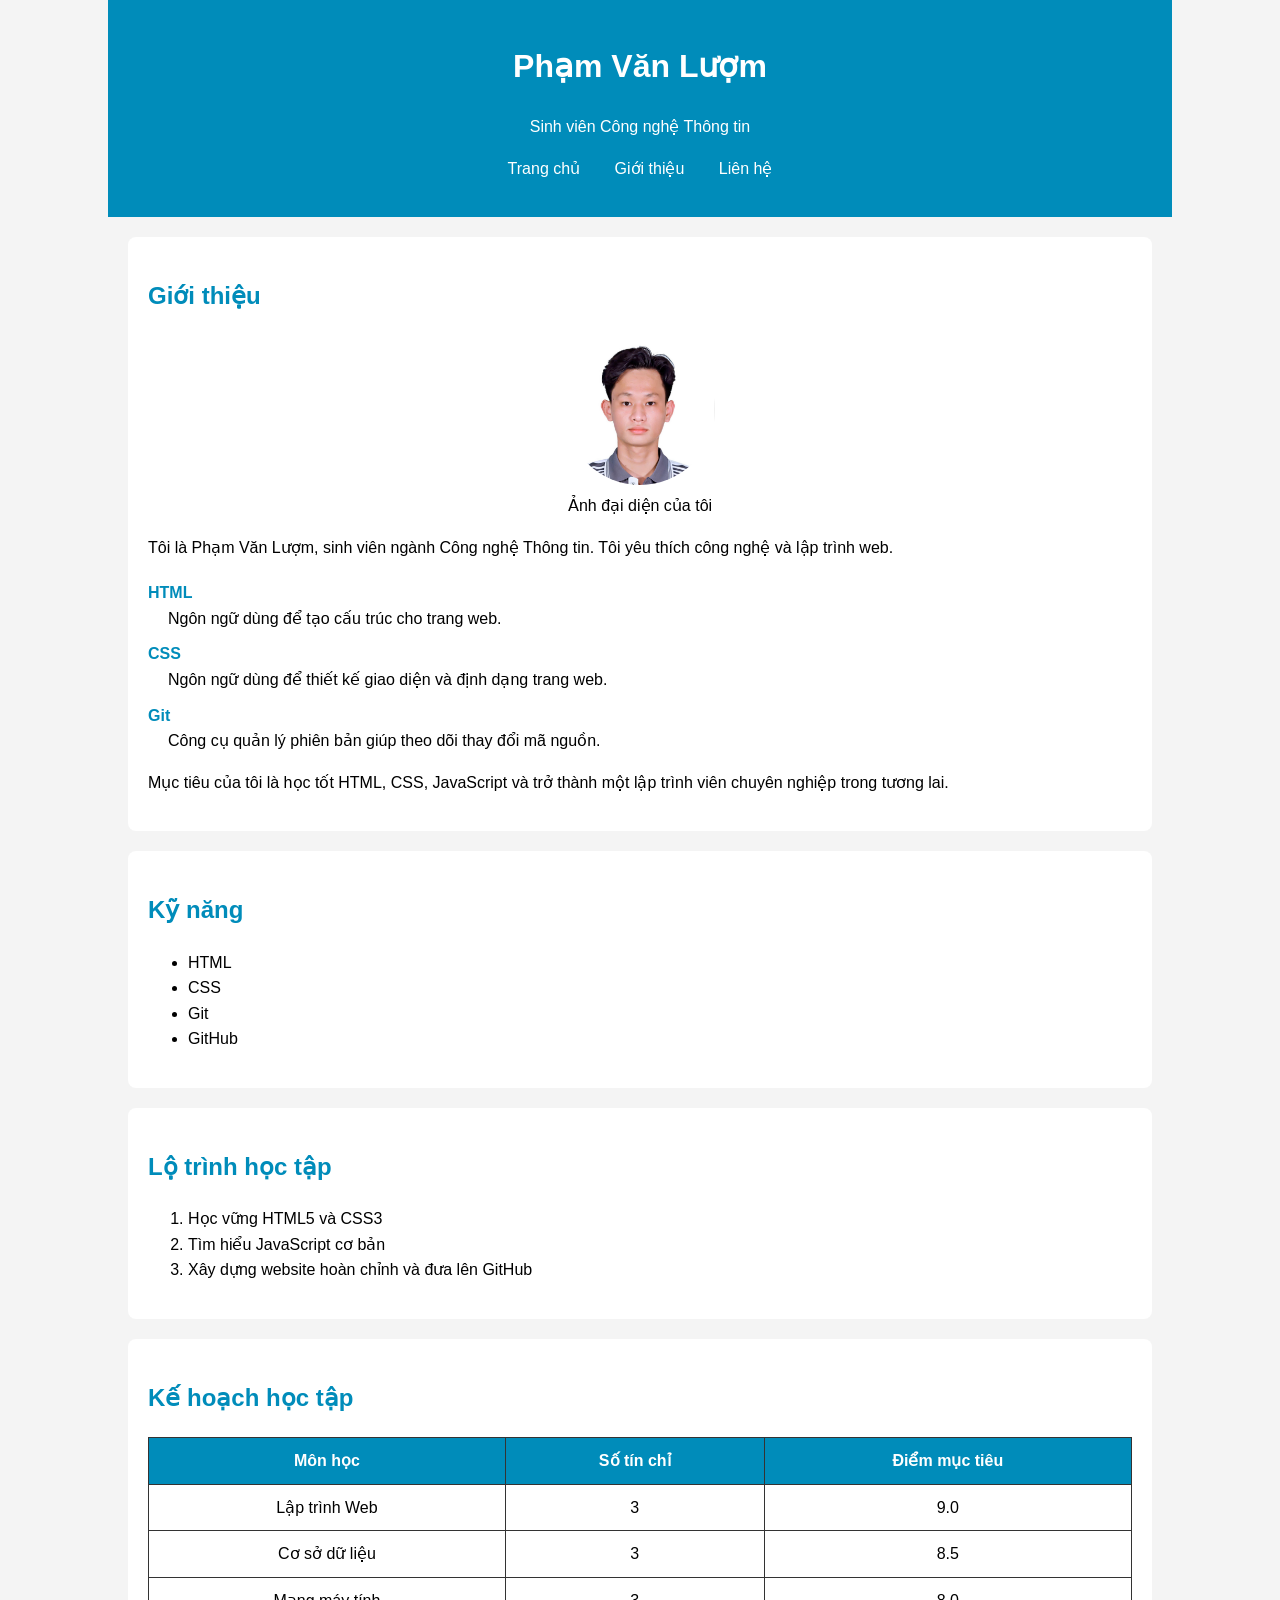
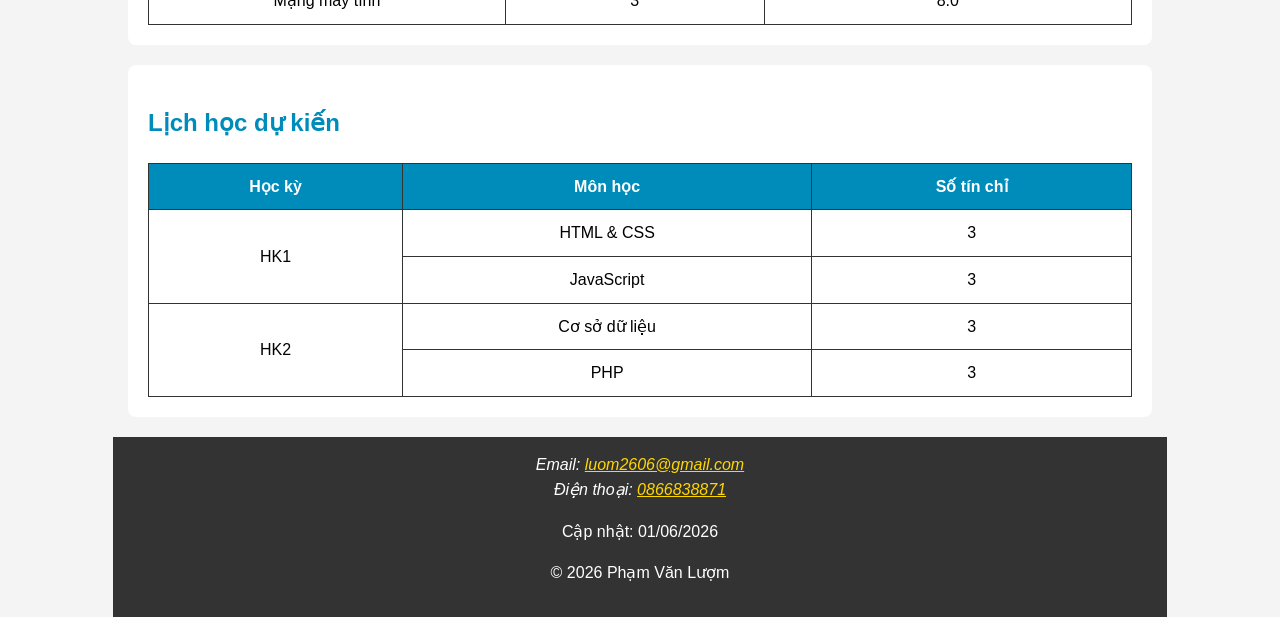
<file: about.html>
<!DOCTYPE html>
<html lang="vi">
<head>
    <meta charset="UTF-8">
   <meta name="description"
      content="Tìm hiểu về Phạm Văn Lượm, các kỹ năng lập trình, lộ trình học tập, kế hoạch phát triển bản thân và những mục tiêu trong ngành công nghệ thông tin.">
    <title>Phạm Văn Lượm - Giới thiệu bản thân và kỹ năng học tập</title>
    <link rel="stylesheet" href="css/style.css">
</head>

<body>

<header>
    <h1>Phạm Văn Lượm</h1>
    <p>Sinh viên Công nghệ Thông tin</p>

    <nav>
        <ul>
            <li><a href="index.html">Trang chủ</a></li>
            <li><a href="about.html">Giới thiệu</a></li>
            <li><a href="contact.html">Liên hệ</a></li>
        </ul>
    </nav>
</header>

<main>
    <section>
        <h2>Giới thiệu</h2>
        <figure>
    <img src="images/luom.jpg"
         alt="Ảnh đại diện của Phạm Văn Lượm"
         width="150">

    <figcaption>
        Ảnh đại diện của tôi
    </figcaption>
</figure>
        <p>
            Tôi là Phạm Văn Lượm, sinh viên ngành Công nghệ Thông tin.
            Tôi yêu thích công nghệ và lập trình web.
        </p>
<dl>
    <dt>HTML</dt>
    <dd>Ngôn ngữ dùng để tạo cấu trúc cho trang web.</dd>

    <dt>CSS</dt>
    <dd>Ngôn ngữ dùng để thiết kế giao diện và định dạng trang web.</dd>

    <dt>Git</dt>
    <dd>Công cụ quản lý phiên bản giúp theo dõi thay đổi mã nguồn.</dd>
</dl>
        <p>
            Mục tiêu của tôi là học tốt HTML, CSS, JavaScript
            và trở thành một lập trình viên chuyên nghiệp trong tương lai.
        </p>
    </section>
     <section>
        <h2>Kỹ năng</h2>

        <ul>
            <li>HTML</li>
            <li>CSS</li>
            <li>Git</li>
            <li>GitHub</li>
        </ul>
    </section>
        <section>
        <h2>Lộ trình học tập</h2>

        <ol>
            <li>Học vững HTML5 và CSS3</li>
            <li>Tìm hiểu JavaScript cơ bản</li>
            <li>Xây dựng website hoàn chỉnh và đưa lên GitHub</li>
        </ol>
    </section>
    <section>
    <h2>Kế hoạch học tập</h2>

    <table border="1">

        <thead>
            <tr>
                <th>Môn học</th>
                <th>Số tín chỉ</th>
                <th>Điểm mục tiêu</th>
            </tr>
        </thead>

        <tbody>
            <tr>
                <td>Lập trình Web</td>
                <td>3</td>
                <td>9.0</td>
            </tr>

            <tr>
                <td>Cơ sở dữ liệu</td>
                <td>3</td>
                <td>8.5</td>
            </tr>

            <tr>
                <td>Mạng máy tính</td>
                <td>3</td>
                <td>8.0</td>
            </tr>
        </tbody>

    </table>
</section>
<section>
    <h2>Lịch học dự kiến</h2>

    <table>
        <thead>
            <tr>
                <th>Học kỳ</th>
                <th>Môn học</th>
                <th>Số tín chỉ</th>
            </tr>
        </thead>

        <tbody>
            <tr>
                <td rowspan="2">HK1</td>
                <td>HTML & CSS</td>
                <td>3</td>
            </tr>

            <tr>
                <td>JavaScript</td>
                <td>3</td>
            </tr>

            <tr>
                <td rowspan="2">HK2</td>
                <td>Cơ sở dữ liệu</td>
                <td>3</td>
            </tr>

            <tr>
                <td>PHP</td>
                <td>3</td>
            </tr>
        </tbody>
    </table>
</section>
</main>

<footer>

    <address>
        Email:
        <a href="mailto:luom2606@gmail.com">
            luom2606@gmail.com
        </a>

        <br>

        Điện thoại:
        <a href="tel:0866838871">
            0866838871
        </a>
    </address>

    <p>
        Cập nhật:
        <time datetime="2026-06-01">
            01/06/2026
        </time>
    </p>

    <p>&copy; 2026 Phạm Văn Lượm</p>

</footer>

</body>
</html>
</file>
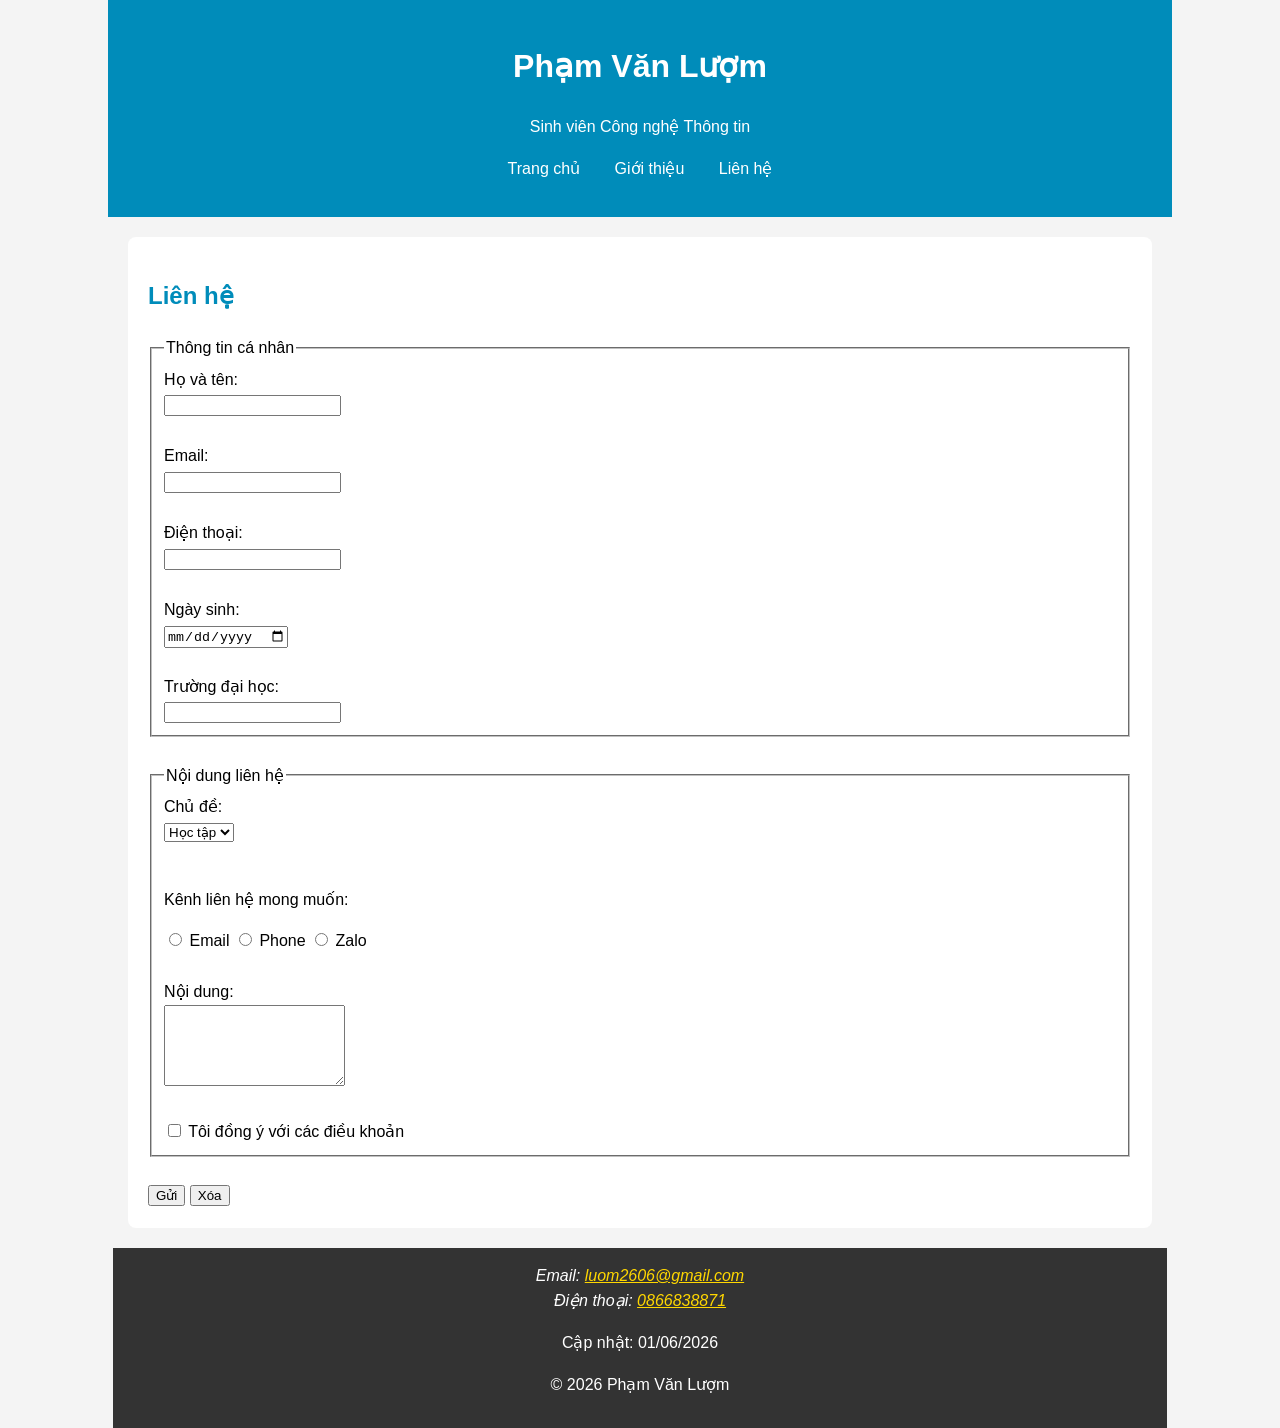
<file: contact.html>
<!DOCTYPE html>
<html lang="vi">
<head>
    <meta charset="UTF-8">
    <meta name="description"
      content="Liên hệ với Phạm Văn Lượm thông qua biểu mẫu trực tuyến, gửi câu hỏi, góp ý hoặc kết nối học tập và trao đổi về công nghệ thông tin.">
   <title>Phạm Văn Lượm - Liên hệ và kết nối với tôi trực tuyến</title>
    <link rel="stylesheet" href="css/style.css">
</head>

<body>

<header>
    <h1>Phạm Văn Lượm</h1>
    <p>Sinh viên Công nghệ Thông tin</p>

    <nav>
        <ul>
            <li><a href="index.html">Trang chủ</a></li>
            <li><a href="about.html">Giới thiệu</a></li>
            <li><a href="contact.html">Liên hệ</a></li>
        </ul>
    </nav>
</header>

<main>
    <section>
        <h2>Liên hệ</h2>

        <form>

            <fieldset>
    <legend>Thông tin cá nhân</legend>

    <label for="fullname">
        Họ và tên:
    </label>
    <br>

    <input
        type="text"
        id="fullname"
        name="fullname"
        required
        minlength="2">

    <br><br>

    <label for="email">
        Email:
    </label>
    <br>

    <input
        type="email"
        id="email"
        name="email"
        required>

    <br><br>

    <label for="phone">
        Điện thoại:
    </label>
    <br>

    <input
        type="tel"
        id="phone"
        name="phone"
        pattern="[0-9]{10,11}">
    <br><br>

<label for="birthday">
    Ngày sinh:
</label>
<br>

<input
    type="date"
    id="birthday"
    name="birthday">
<br><br>

<label for="university">
    Trường đại học:
</label>
<br>

<input
    type="text"
    id="university"
    name="university"
    list="universities">

<datalist id="universities">
    <option value="Đại học An Giang">
    <option value="Đại học Cần Thơ">
    <option value="Đại học Quốc gia TP.HCM">
    <option value="Đại học Bách Khoa TP.HCM">
    <option value="Đại học Gia Định TP.HCM">

</datalist>


</fieldset>

            <br>

           <fieldset>
    <legend>Nội dung liên hệ</legend>

    <label for="subject">
        Chủ đề:
    </label>
    <br>

    <select id="subject" name="subject">
        <option value="hoc_tap">Học tập</option>
        <option value="tu_van">Tư vấn</option>
        <option value="hop_tac">Hợp tác</option>
    </select>

    <br><br>

    <p>Kênh liên hệ mong muốn:</p>

    <input type="radio" id="email_contact" name="contact_method" value="email">
    <label for="email_contact">Email</label>

    <input type="radio" id="phone_contact" name="contact_method" value="phone">
    <label for="phone_contact">Phone</label>

    <input type="radio" id="zalo_contact" name="contact_method" value="zalo">
    <label for="zalo_contact">Zalo</label>

    <br><br>

    <label for="message">
        Nội dung:
    </label>
    <br>

    <textarea
        id="message"
        name="message"
        rows="5"
        required
        minlength="10"></textarea>

    <br><br>

    <input
        type="checkbox"
        id="agree"
        name="agree"
        required>

    <label for="agree">
        Tôi đồng ý với các điều khoản
    </label>

</fieldset>

            <br>

            <button type="submit">Gửi</button>
            <button type="reset">Xóa</button>

        </form>

    </section>
</main>

<footer>

    <address>
        Email:
        <a href="mailto:luom2606@gmail.com">
            luom2606@gmail.com
        </a>

        <br>

        Điện thoại:
        <a href="tel:0866838871">
            0866838871
        </a>
    </address>

    <p>
        Cập nhật:
        <time datetime="2026-06-01">
            01/06/2026
        </time>
    </p>

    <p>&copy; 2026 Phạm Văn Lượm</p>

</footer>

</body>
</html>
</file>
<file: css/style.css>
/* Toàn trang */
body {
    font-family: Arial, sans-serif;
    background-color: #f4f4f4;
    margin: 0;
    padding: 0;
    line-height: 1.6;
}

/* Khung nội dung */
main,
header,
footer {
    width: 80%;
    margin: auto;
}

/* Header */
header {
    background-color: #008cba;
    color: white;
    text-align: center;
    padding: 20px;
}

/* Menu */
nav ul {
    list-style: none;
    padding: 0;
}

nav ul li {
    display: inline;
    margin: 0 15px;
}

nav a {
    color: white;
    text-decoration: none;
}

/* Section */
section {
    background: white;
    margin: 20px 0;
    padding: 20px;
    border-radius: 8px;
}

/* Tiêu đề */
h2 {
    color: #008cba;
}

/* Ảnh đại diện */
figure {
    text-align: center;
}

figure img {
    border-radius: 50%;
    width: 150px;
    height: 150px;
    object-fit: cover;
}

/* Bảng */
table {
    width: 100%;
    border-collapse: collapse;
}

table,
th,
td {
    border: 1px solid #333;
}

th {
    background-color: #008cba;
    color: white;
}

th,
td {
    padding: 10px;
    text-align: center;
}

/* Footer */
footer {
    background-color: #333;
    color: white;
    text-align: center;
    padding: 15px;
}

footer a {
    color: #ffd700;
}
dl {
    margin-top: 20px;
}

dt {
    font-weight: bold;
    color: #008cba;
    margin-top: 10px;
}

dd {
    margin-left: 20px;
}
</file>
